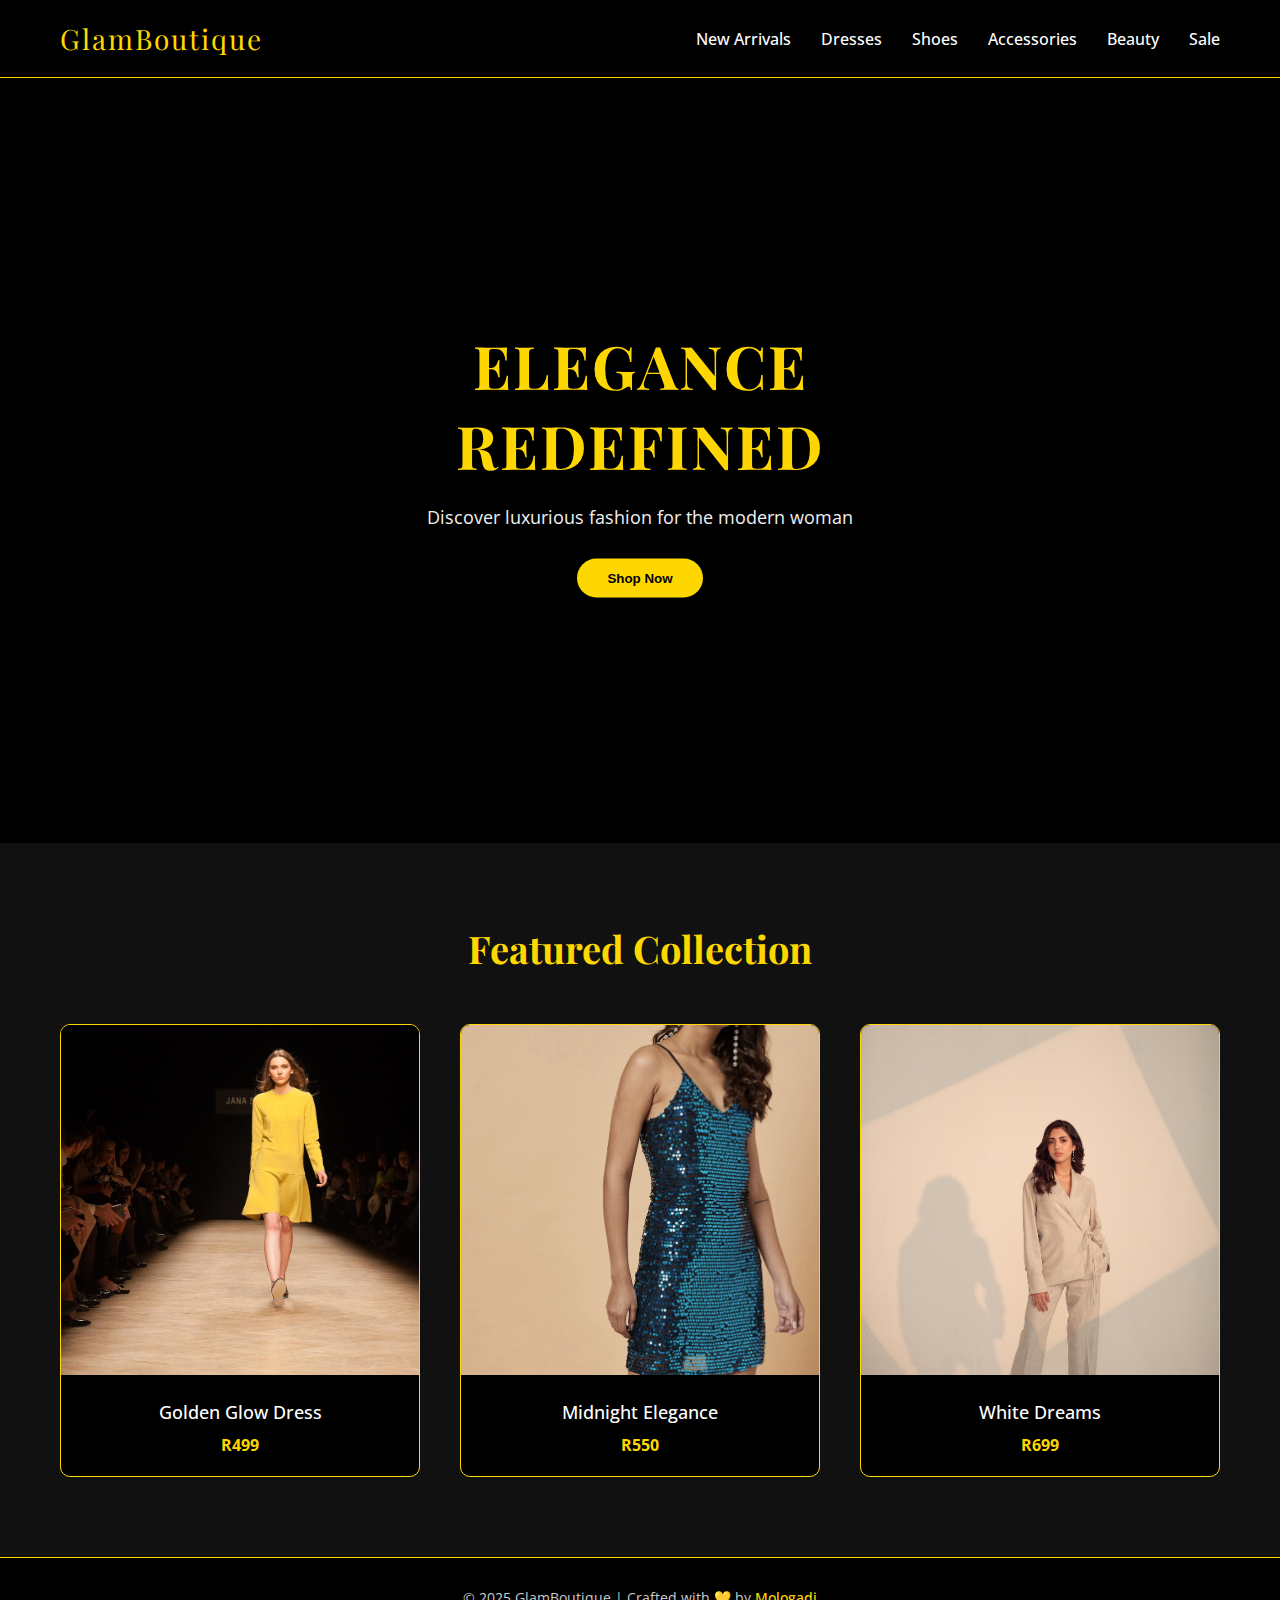
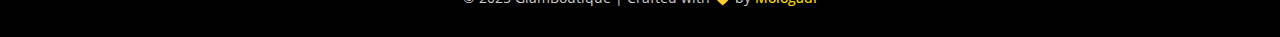
<file: index.html>
<!DOCTYPE html>
<html lang="en">
<head>
  <meta charset="UTF-8" />
  <meta name="viewport" content="width=device-width, initial-scale=1.0" />
  <title>GlamBoutique | Fashion for Queens</title>
  <link href="https://fonts.googleapis.com/css2?family=Playfair+Display:wght@600&family=Open+Sans:wght@400;500&display=swap" rel="stylesheet">

  <link rel="stylesheet" href="style.css" />
</head>
<body>

  <!-- 🌟 HEADER -->
  <header>
    <div class="logo">GlamBoutique</div>
    <nav>
      <ul>
        <li><a href="new-arrivals.html">New Arrivals</a></li>
        <li><a href="dress.html">Dresses</a></li>
        <li><a href="heels.html">Shoes</a></li>
        <li><a href="accessories.html">Accessories</a></li>
        <li><a href="beauty.html">Beauty</a></li>
        <li><a href="#">Sale</a></li>
      </ul>
    </nav>
  </header>

  <!-- 🌟 HERO SLIDESHOW -->
  <section class="hero">
    <div class="slide active" style="background-image: url('https://images.unsplash.com/photo-1512436991641-6745cdb1723f?auto=format&fit=crop&w=1400&q=80');"></div>
    <div class="slide" style="background-image: url('https://images.unsplash.com/photo-1521335629791-ce4aec67dd53?auto=format&fit=crop&w=1400&q=80');"></div>
    <div class="slide" style="background-image: url('https://images.unsplash.com/photo-1539109136881-3be0616acf4c?auto=format&fit=crop&w=1400&q=80');"></div>
    <div class="overlay"></div>
    <div class="hero-content">
      <h1>Elegance Redefined</h1>
      <p>Discover luxurious fashion for the modern woman</p>
      <button class="btn" id="shopNowBtn">Shop Now</button>
    </div>
  </section>

  <!-- 🌟 PRODUCTS SECTION -->
  <section class="products" id="productsSection">
    <h2>Featured Collection</h2>
    <div class="product-grid">
      <div class="product">
        <img src="Images/Img1.jpg" alt="Gold Dress">
        <div class="product-info">
          <h3>Golden Glow Dress</h3>
          <p>R499</p>
        </div>
      </div>
      <div class="product">
        <img src="Images/img2.png" alt="Blue Dress">
        <div class="product-info">
          <h3>Midnight Elegance</h3>
          <p>R550</p>
        </div>
      </div>
      <div class="product">
        <img src="Images/img3.jpg" alt="White Gown">
        <div class="product-info">
          <h3>White Dreams</h3>
          <p>R699</p>
        </div>
      </div>
    </div>
  </section>

  <!-- 🌟 FOOTER -->
  <footer>
    © 2025 GlamBoutique | Crafted with 💛 by <a href="#">Mologadi</a>
  </footer>

  <!-- 🌟 JAVASCRIPT -->
 <script src="script.js"></script>

</body>
</html>
</file>
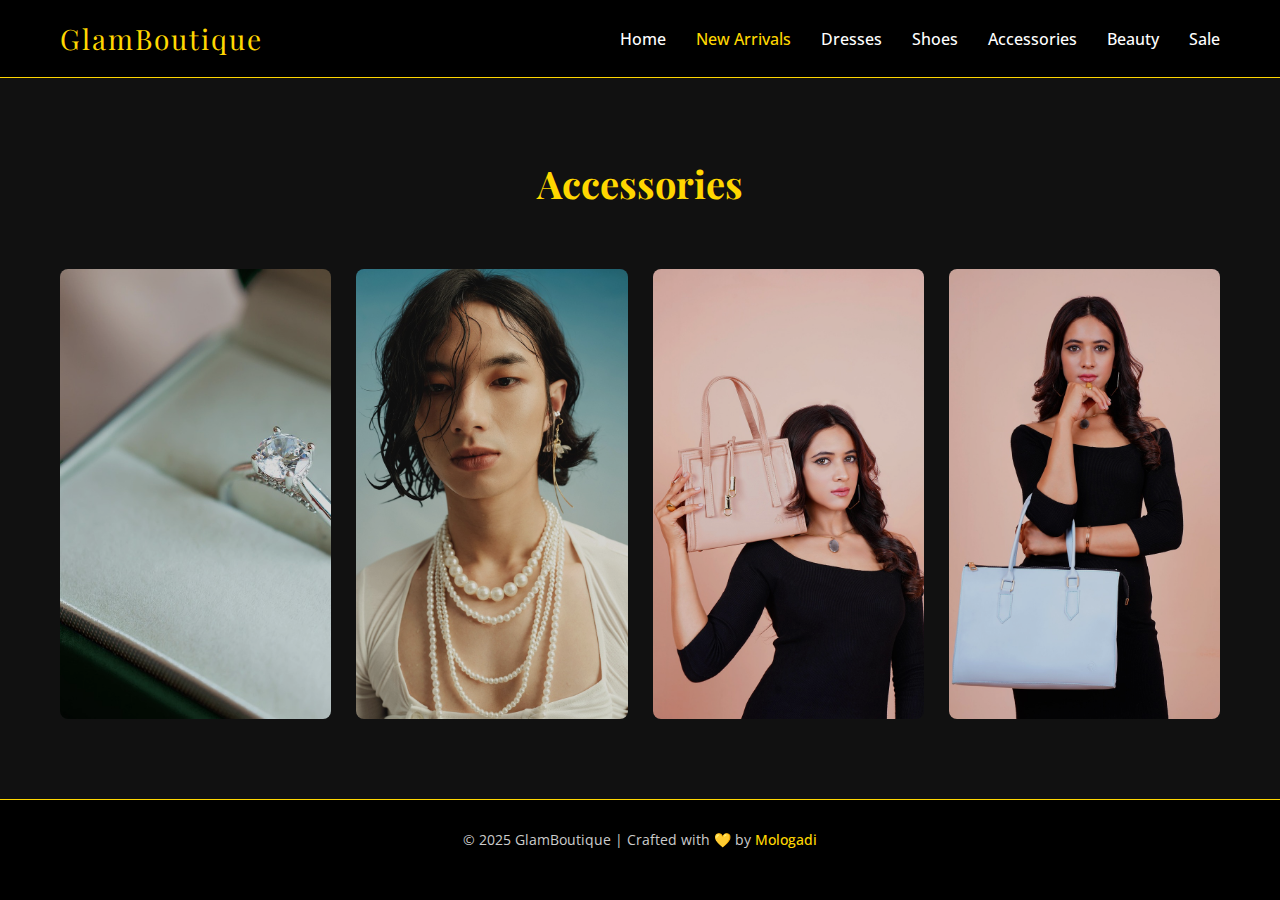
<file: accessories.html>
<!DOCTYPE html>
<html lang="en">
<head>
  <meta charset="UTF-8">
  <meta name="viewport" content="width=device-width, initial-scale=1.0">
  <title>New Arrivals | GlamBoutique</title>
  <link href="https://fonts.googleapis.com/css2?family=Playfair+Display:wght@600&family=Open+Sans:wght@400;500&display=swap" rel="stylesheet">
  <link rel="stylesheet" href="dress.css">

  
</head>
<body>

  <!-- 🌟 HEADER -->
  <header>
    <div class="logo">GlamBoutique</div>
    <nav>
      <ul>
        <li><a href="index.html">Home</a></li>
        <li><a href="new-arrivals.html" class="active">New Arrivals</a></li>
        <li><a href="dress.html">Dresses</a></li>
        <li><a href="heels.html">Shoes</a></li>
        <li><a href="accessories.html">Accessories</a></li>
        <li><a href="beauty.html">Beauty</a></li>
        <li><a href="sale.html">Sale</a></li>
      </ul>
    </nav>
  </header>

  <!-- 🌟 Accessories SECTION -->
  <section class="new-arrivals">
    <h1>Accessories</h1>
    <div class="arrival-grid">
      <a href="dress.html" class="arrival-item">
        <img src="Images/imgAcs5.jpg" alt="Dress">
      </a>

      <a href="accessories.html" class="arrival-item">
        <img src="Images/imgAcs2.jpg" alt="Dress">
      </a>

      <a href="matching-sets.html" class="arrival-item">
        <img src="Images/imgAcs3.jpg">
      </a>

      <a href="shoes.html" class="arrival-item">
        <img src="Images/imgAcs4.jpg" alt="Dress">
      </a>
    </div>
  </section>

  <!-- 🌟 FOOTER -->
  <footer>
    © 2025 GlamBoutique | Crafted with 💛 by <a href="#">Mologadi</a>
  </footer>
</body>
</html>
</file>
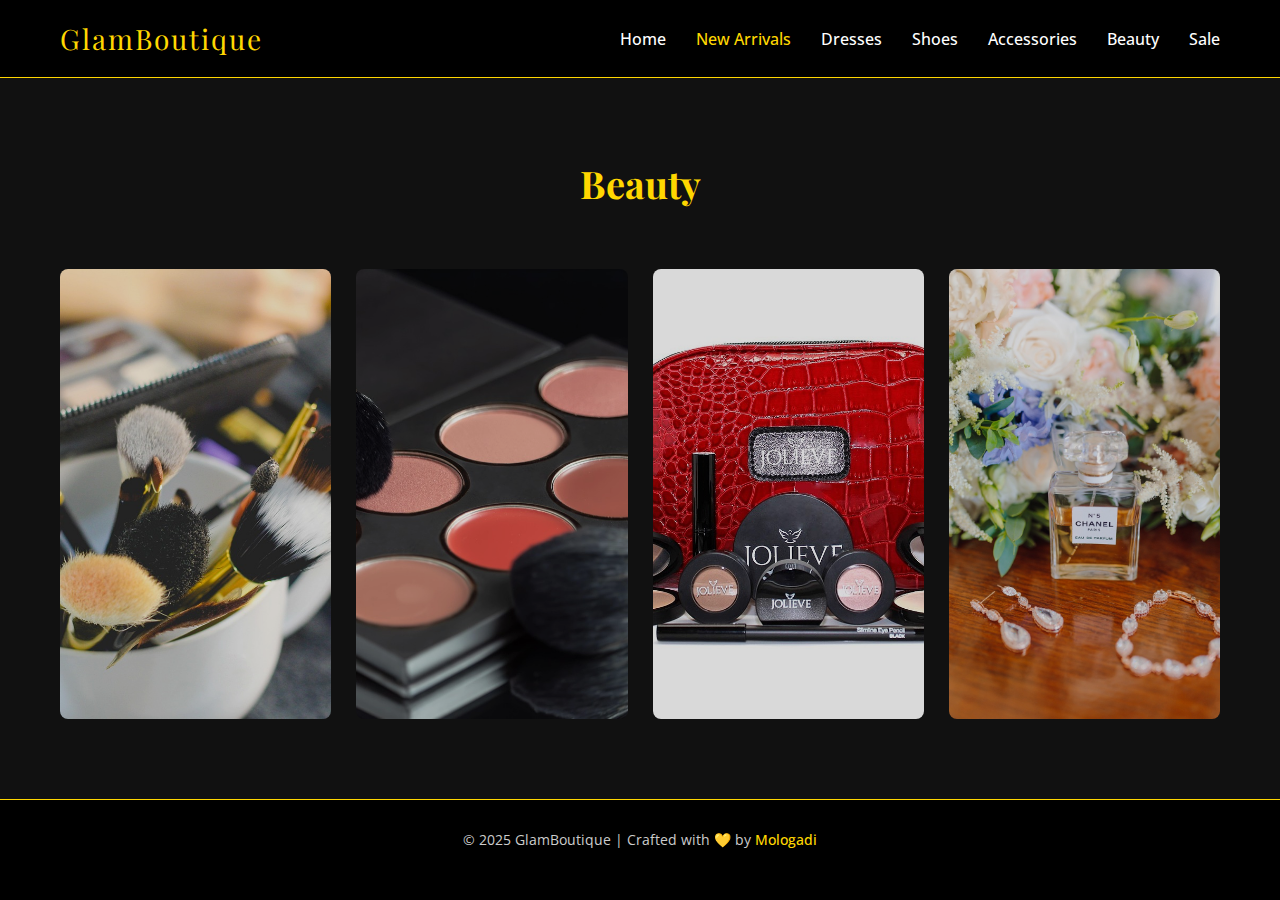
<file: beauty.html>
<!DOCTYPE html>
<html lang="en">
<head>
  <meta charset="UTF-8">
  <meta name="viewport" content="width=device-width, initial-scale=1.0">
  <title>New Arrivals | GlamBoutique</title>
  <link href="https://fonts.googleapis.com/css2?family=Playfair+Display:wght@600&family=Open+Sans:wght@400;500&display=swap" rel="stylesheet">
  <link rel="stylesheet" href="dress.css">

  
</head>
<body>

  <!-- 🌟 HEADER -->
  <header>
    <div class="logo">GlamBoutique</div>
    <nav>
      <ul>
        <li><a href="index.html">Home</a></li>
        <li><a href="new-arrivals.html" class="active">New Arrivals</a></li>
        <li><a href="dress.html">Dresses</a></li>
        <li><a href="heels.html">Shoes</a></li>
        <li><a href="accessories.html">Accessories</a></li>
        <li><a href="beauty.html">Beauty</a></li>
        <li><a href="sale.html">Sale</a></li>
      </ul>
    </nav>
  </header>

  <!-- 🌟 Beauty SECTION -->
  <section class="new-arrivals">
    <h1>Beauty</h1>
    <div class="arrival-grid">
      <a href="dress.html" class="arrival-item">
        <img src="Images/imgBty1.jpg" alt="Beauty">
      </a>

      <a href="accessories.html" class="arrival-item">
        <img src="Images/imgBty2.jpg" alt="Beauty">
      </a>

      <a href="matching-sets.html" class="arrival-item">
        <img src="Images/imgBty3.jpg" alt="Beauty">
      </a>

      <a href="shoes.html" class="arrival-item">
        <img src="Images/imgBty4.jpg" alt="Beauty">
      </a>
    </div>
  </section>

  <!-- 🌟 FOOTER -->
  <footer>
    © 2025 GlamBoutique | Crafted with 💛 by <a href="#">Mologadi</a>
  </footer>
</body>
</html>
</file>
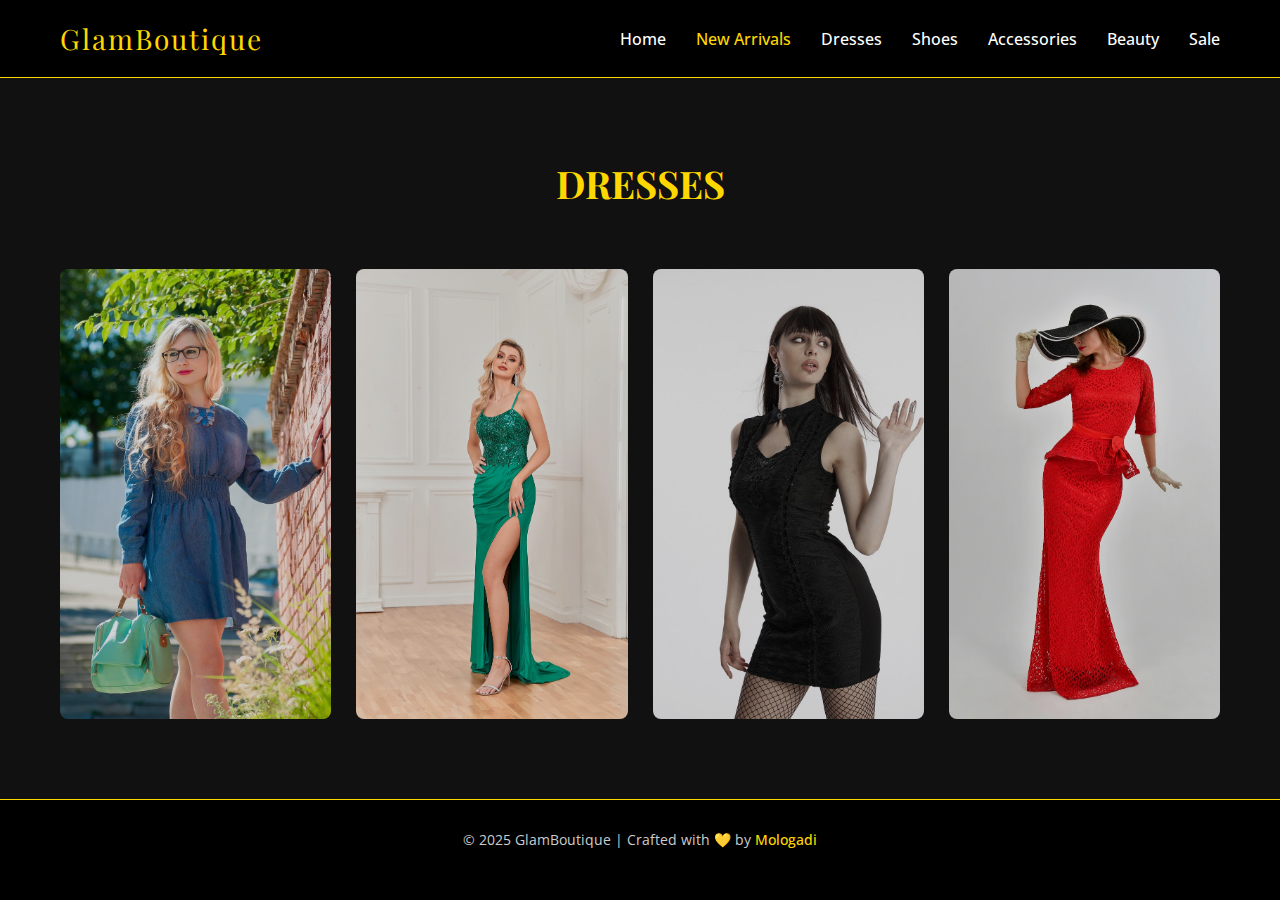
<file: dress.html>
<!DOCTYPE html>
<html lang="en">
<head>
  <meta charset="UTF-8">
  <meta name="viewport" content="width=device-width, initial-scale=1.0">
  <title>New Arrivals | GlamBoutique</title>
  <link href="https://fonts.googleapis.com/css2?family=Playfair+Display:wght@600&family=Open+Sans:wght@400;500&display=swap" rel="stylesheet">
  <link rel="stylesheet" href="dress.css">

  
</head>
<body>

  <!-- 🌟 HEADER -->
  <header>
    <div class="logo">GlamBoutique</div>
    <nav>
      <ul>
        <li><a href="index.html">Home</a></li>
        <li><a href="new-arrivals.html" class="active">New Arrivals</a></li>
        <li><a href="dresses.html">Dresses</a></li>
        <li><a href="heels.html">Shoes</a></li>
        <li><a href="accessories.html">Accessories</a></li>
        <li><a href="beauty.html">Beauty</a></li>
        <li><a href="sale.html">Sale</a></li>
      </ul>
    </nav>
  </header>

  <!-- 🌟 Dress SECTION -->
  <section class="new-arrivals">
    <h1>DRESSES</h1>
    <div class="arrival-grid">
      <a href="dresses.html" class="arrival-item">
        <img src="Images/imgDrs1.jpg" alt="Dress">
      </a>

      <a href="accessories.html" class="arrival-item">
        <img src="Images/imgDrs2.jpg" alt="Dress">
      </a>

      <a href="matching-sets.html" class="arrival-item">
        <img src="Images/imgDrs3.jpg">
      </a>

      <a href="shoes.html" class="arrival-item">
        <img src="Images/imgDrs4.jpg" alt="Dress">
      </a>
    </div>
  </section>

  <!-- 🌟 FOOTER -->
  <footer>
    © 2025 GlamBoutique | Crafted with 💛 by <a href="#">Mologadi</a>
  </footer>
</body>
</html>
</file>
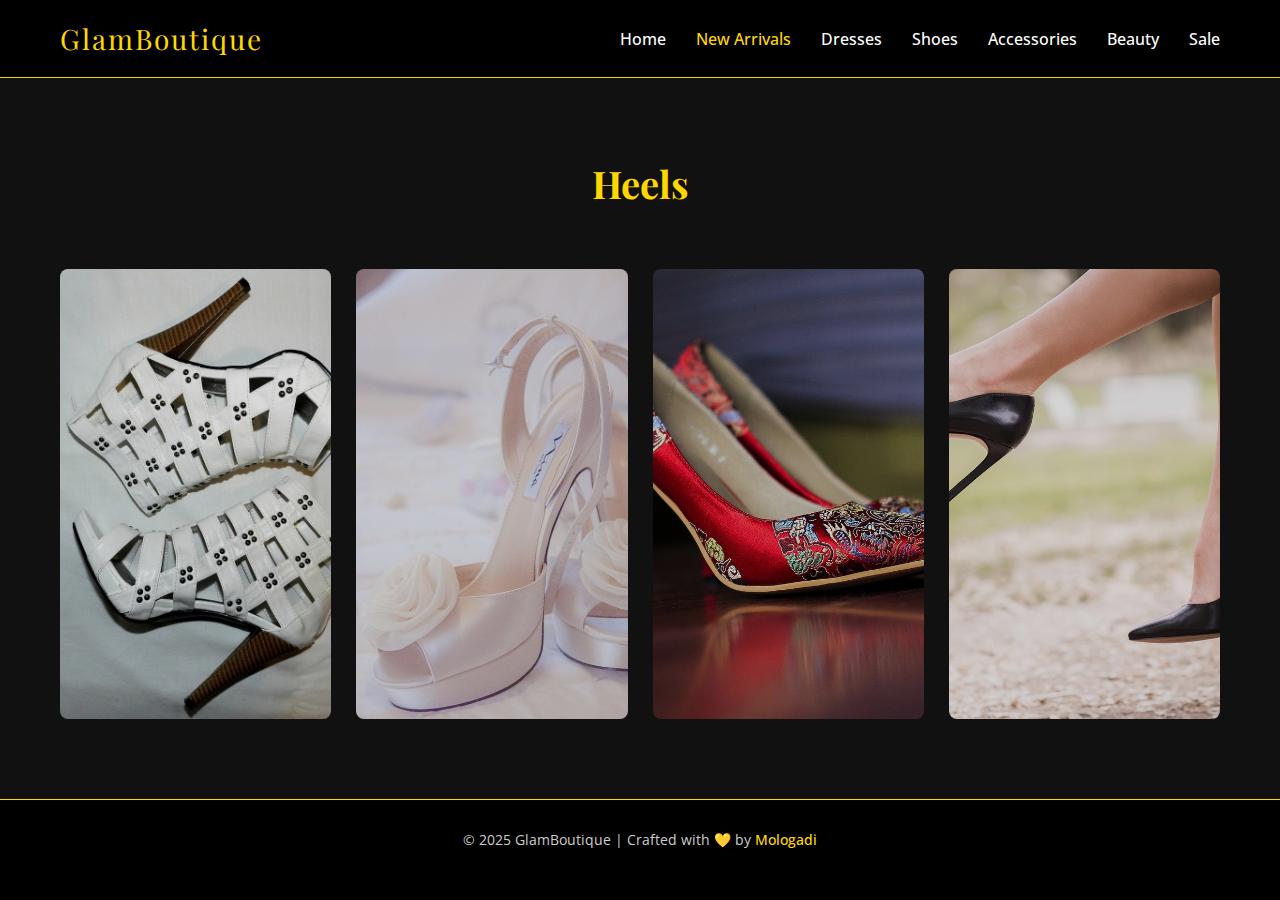
<file: heels.html>
<!DOCTYPE html>
<html lang="en">
<head>
  <meta charset="UTF-8">
  <meta name="viewport" content="width=device-width, initial-scale=1.0">
  <title>New Arrivals | GlamBoutique</title>
  <link href="https://fonts.googleapis.com/css2?family=Playfair+Display:wght@600&family=Open+Sans:wght@400;500&display=swap" rel="stylesheet">
  <link rel="stylesheet" href="dress.css">

  
</head>
<body>

  <!-- 🌟 HEADER -->
  <header>
    <div class="logo">GlamBoutique</div>
    <nav>
      <ul>
        <li><a href="index.html">Home</a></li>
        <li><a href="new-arrivals.html" class="active">New Arrivals</a></li>
        <li><a href="dress.html">Dresses</a></li>
        <li><a href="shoes.html">Shoes</a></li>
        <li><a href="accessories.html">Accessories</a></li>
        <li><a href="beauty.html">Beauty</a></li>
        <li><a href="sale.html">Sale</a></li>
      </ul>
    </nav>
  </header>

  <!-- 🌟 Heels SECTION -->
  <section class="new-arrivals">
    <h1>Heels</h1>
    <div class="arrival-grid">
      <a href="heels.html" class="arrival-item">
        <img src="Images/img2heels.jpg" alt="Dress">
      </a>

      <a href="accessories.html" class="arrival-item">
        <img src="Images/img3heels.jpg" alt="Dress">
      </a>

      <a href="matching-sets.html" class="arrival-item">
        <img src="Images/img8heels.jpg">
      </a>

      <a href="shoes.html" class="arrival-item">
        <img src="Images/img9heels.jpg" alt="Dress">
      </a>
    </div>
  </section>

  <!-- 🌟 FOOTER -->
  <footer>
    © 2025 GlamBoutique | Crafted with 💛 by <a href="#">Mologadi</a>
  </footer>
</body>
</html>
</file>
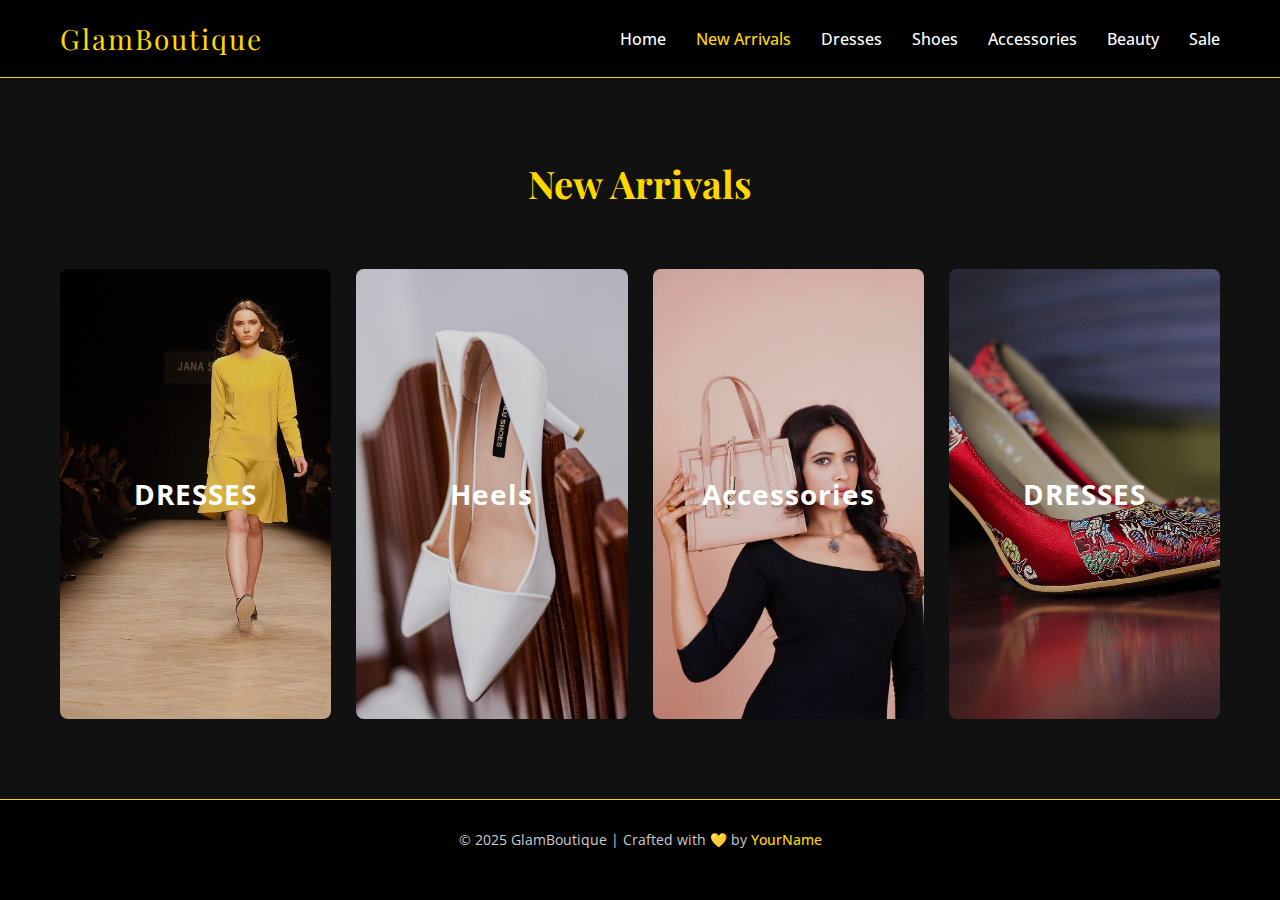
<file: new-arrivals.html>
<!DOCTYPE html>
<html lang="en">
<head>
  <meta charset="UTF-8">
  <meta name="viewport" content="width=device-width, initial-scale=1.0">
  <title>New Arrivals | GlamBoutique</title>
  <link href="https://fonts.googleapis.com/css2?family=Playfair+Display:wght@600&family=Open+Sans:wght@400;500&display=swap" rel="stylesheet">
  <link rel="stylesheet" href="new-arrivals.css">

  
</head>
<body>

  <!-- 🌟 HEADER -->
  <header>
    <div class="logo">GlamBoutique</div>
    <nav>
      <ul>
        <li><a href="index.html">Home</a></li>
        <li><a href="new-arrivals.html" class="active">New Arrivals</a></li>
        <li><a href="dress.html">Dresses</a></li>
        <li><a href="heels.html">Shoes</a></li>
        <li><a href="accessories.html">Accessories</a></li>
        <li><a href="beauty.html">Beauty</a></li>
        <li><a href="sale.html">Sale</a></li>
      </ul>
    </nav>
  </header>

  <!-- 🌟 NEW ARRIVALS SECTION -->
  <section class="new-arrivals">
    <h1>New Arrivals</h1>
    <div class="arrival-grid">
      <a href="dress.html" class="arrival-item">
        <img src="Images/Img1.jpg" alt="Dresses">
        <h2>DRESSES</h2>
      </a>

      <a href="heels.html" class="arrival-item">
        <img src="Images/img1heels.jpg" alt="Accessories">
        <h2>Heels</h2>
      </a>

      <a href="accessories.html" class="arrival-item">
        <img src="Images/imgAcs3.jpg" alt="Accessories">
        <h2>Accessories</h2>
      </a>

      <a href="shoes.html" class="arrival-item">
        <img src="Images/img8heels.jpg" alt="Heels">
        <h2>DRESSES</h2>
      </a>
    </div>
  </section>

  <!-- 🌟 FOOTER -->
  <footer>
    © 2025 GlamBoutique | Crafted with 💛 by <a href="#">YourName</a>
  </footer>
</body>
</html>
</file>
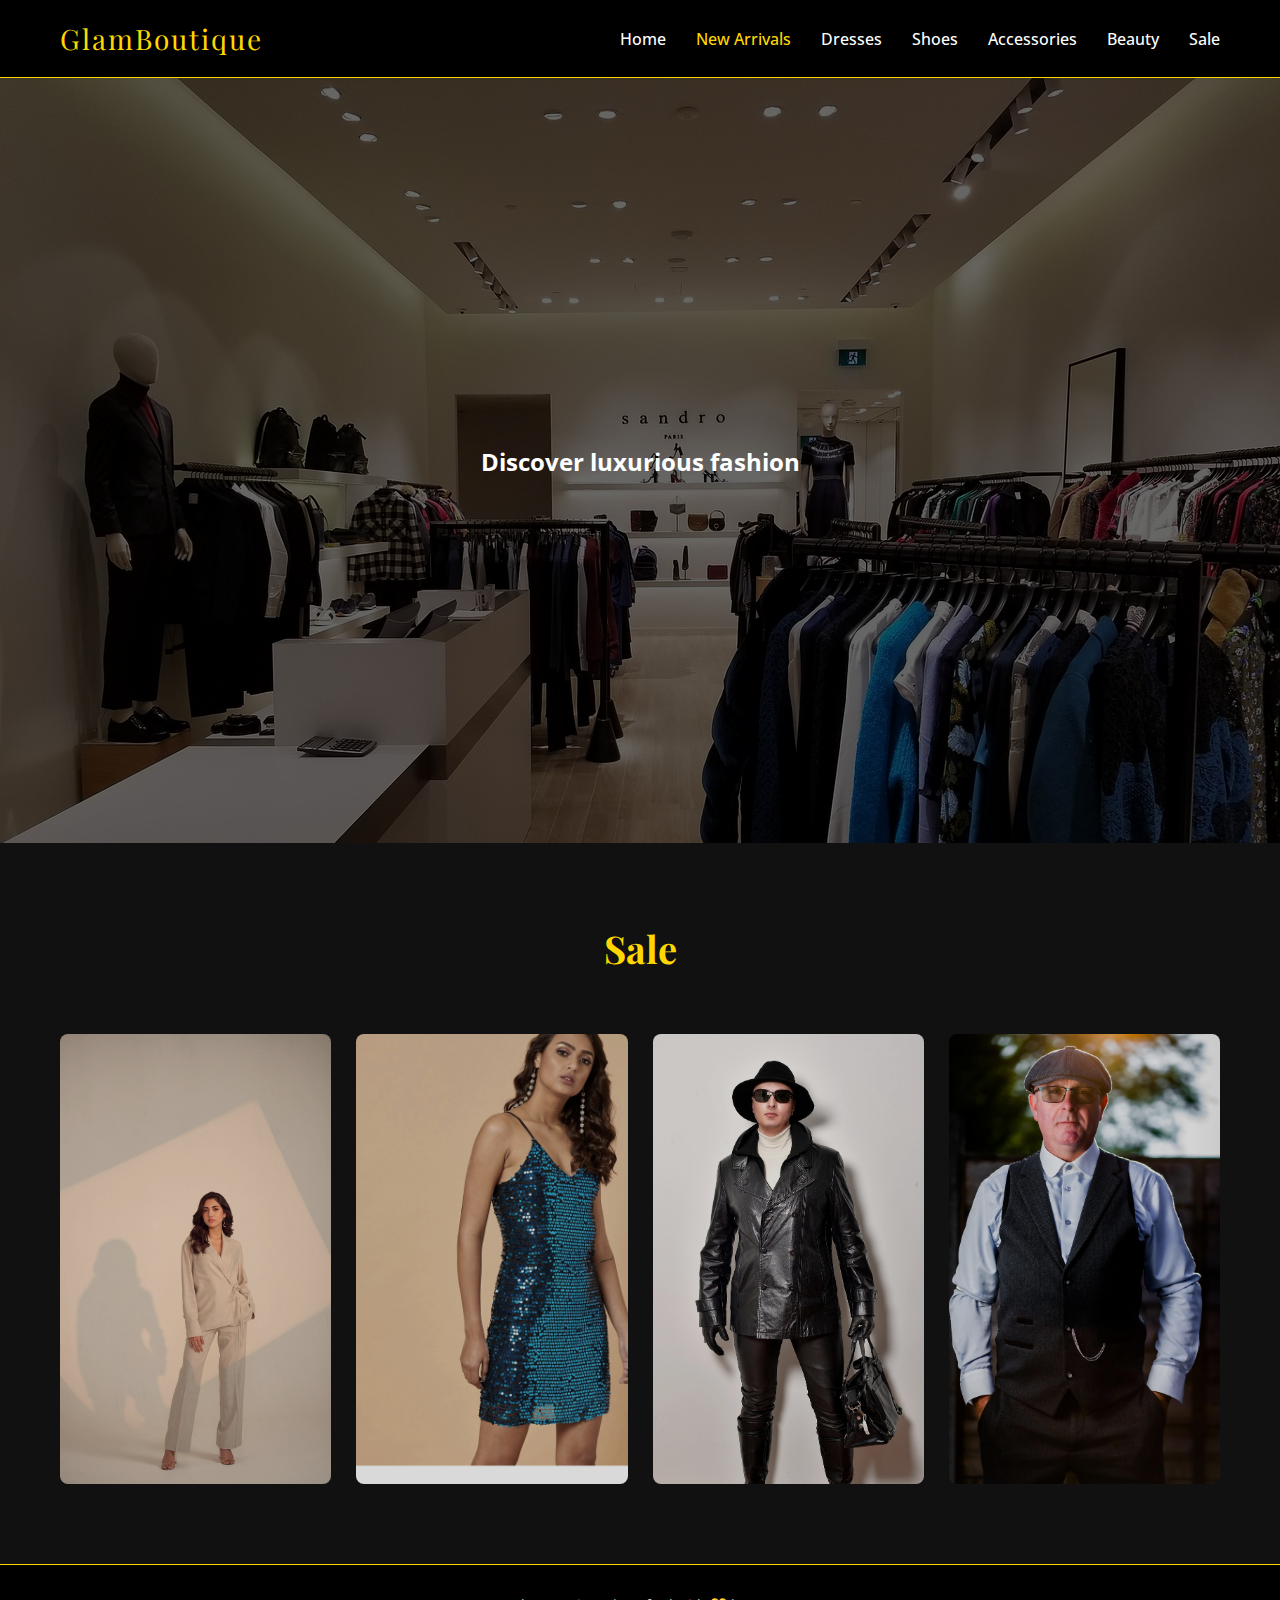
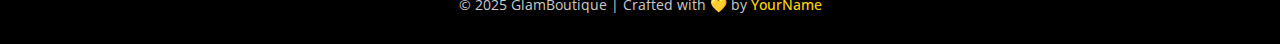
<file: sale.html>
<!DOCTYPE html>
<html lang="en">
<head>
  <meta charset="UTF-8">
  <meta name="viewport" content="width=device-width, initial-scale=1.0">
  <title>New Arrivals | GlamBoutique</title>
  <link href="https://fonts.googleapis.com/css2?family=Playfair+Display:wght@600&family=Open+Sans:wght@400;500&display=swap" rel="stylesheet">
  <link rel="stylesheet" href="dress.css">

  
</head>
<body>

  <!-- 🌟 HEADER -->
  <header>
    <div class="logo">GlamBoutique</div>
    <nav>
      <ul>
        <li><a href="index.html">Home</a></li>
        <li><a href="new-arrivals.html" class="active">New Arrivals</a></li>
        <li><a href="dress.html">Dresses</a></li>
        <li><a href="heels.html">Shoes</a></li>
        <li><a href="accessories.html">Accessories</a></li>
        <li><a href="beauty.html">Beauty</a></li>
        <li><a href="sale.html">Sale</a></li>
      </ul>
    </nav>
  </header>

  <!-- 🌟 HERO SLIDESHOW -->
  <section class="hero">
    <div class="slide active">
        <img src="Images/imgClt.jpg" alt="">
    </div>
    
    <div class="overlay"></div>
    <div class="hero-content">
    
      <h2>Discover luxurious fashion</h2>
      
    </div>
  </section>

  <!-- 🌟 Accessories SECTION -->
  <section class="new-arrivals">
    <h1>Sale</h1>
    <div class="arrival-grid">
      <a href="dress.html" class="arrival-item">
        <img src="Images/img3.jpg" alt="Dress">
      </a>

      <a href="accessories.html" class="arrival-item">
        <img src="Images/img2.png" alt="Dress">
      </a>

      <a href="matching-sets.html" class="arrival-item">
        <img src="Images/img4.jpg">
      </a>

      <a href="shoes.html" class="arrival-item">
        <img src="Images/img5.jpg" alt="Dress">
      </a>
    </div>
  </section>

  <!-- 🌟 FOOTER -->
  <footer>
    © 2025 GlamBoutique | Crafted with 💛 by <a href="#">YourName</a>
  </footer>

  <!-- 🌟 JAVASCRIPT -->
 <script src="script.js"></script>
</body>
</html>
</file>
<file: style.css>
/* 🌟 GLOBAL STYLES */
    * {
      margin: 0;
      padding: 0;
      box-sizing: border-box;
    }

    body {
      font-family: 'Open Sans', sans-serif;
      background-color: #000;
      color: #fff;
      overflow-x: hidden;
    }

    a {
      text-decoration: none;
      color: inherit;
    }

    /* 🌟 HEADER */
    header {
      display: flex;
      justify-content: space-between;
      align-items: center;
      padding: 20px 60px;
      background-color: #000;
      border-bottom: 1px solid gold;
      position: sticky;
      top: 0;
      z-index: 100;
    }

    .logo {
      font-family: 'Playfair Display', serif;
      font-size: 28px;
      color: gold;
      letter-spacing: 2px;
    }

    nav ul {
      display: flex;
      list-style: none;
      gap: 30px;
    }

    nav a {
      font-weight: 500;
      transition: color 0.3s ease;
    }

    nav a:hover {
      color: gold;
    }

    /* 🌟 HERO SLIDESHOW */
    .hero {
      position: relative;
      height: 85vh;
      overflow: hidden;
    }

    .slide {
      position: absolute;
      width: 100%;
      height: 100%;
      top: 0;
      left: 0;
      background-size: cover;
      background-position: center;
      opacity: 0;
      transition: opacity 1.5s ease-in-out;
    }

    .slide.active {
      opacity: 1;
    }

    .overlay {
      position: absolute;
      top: 0; left: 0;
      width: 100%;
      height: 100%;
      background-color: rgba(0, 0, 0, 0.6);
      z-index: 1;
    }

    .hero-content {
      position: absolute;
      z-index: 2;
      top: 50%;
      left: 50%;
      transform: translate(-50%, -50%);
      text-align: center;
      color: #fff;
    }

    .hero-content h1 {
      font-size: 60px;
      color: gold;
      font-family: 'Playfair Display', serif;
      margin-bottom: 20px;
      text-transform: uppercase;
      letter-spacing: 2px;
    }

    .hero-content p {
      font-size: 18px;
      margin-bottom: 30px;
      color: #f0f0f0;
    }

    .btn {
      padding: 12px 30px;
      background-color: gold;
      color: black;
      font-weight: 600;
      border: none;
      border-radius: 25px;
      cursor: pointer;
      transition: all 0.3s ease;
    }

    .btn:hover {
      background-color: #000;
      color: gold;
      border: 1px solid gold;
    }

    /* 🌟 PRODUCTS SECTION */
    .products {
      padding: 80px 60px;
      text-align: center;
      background-color: #111;
    }

    .products h2 {
      font-family: 'Playfair Display', serif;
      font-size: 38px;
      color: gold;
      margin-bottom: 50px;
    }

    .product-grid {
      display: grid;
      grid-template-columns: repeat(auto-fit, minmax(250px, 1fr));
      gap: 40px;
    }

    .product {
      background-color: #000;
      border: 1px solid gold;
      border-radius: 10px;
      overflow: hidden;
      transition: transform 0.4s ease, box-shadow 0.4s ease;
      cursor: pointer;
    }

    .product:hover {
      transform: translateY(-10px);
      box-shadow: 0 10px 20px rgba(255, 215, 0, 0.2);
    }

    .product img {
      width: 100%;
      height: 350px;
      object-fit: cover;
    }

    .product-info {
      padding: 20px;
    }

    .product-info h3 {
      font-size: 18px;
      font-weight: 500;
      margin-bottom: 10px;
    }

    .product-info p {
      font-size: 16px;
      color: gold;
      font-weight: bold;
    }

    /* 🌟 FOOTER */
    footer {
      background-color: #000;
      text-align: center;
      padding: 30px;
      border-top: 1px solid gold;
      color: #ccc;
      font-size: 14px;
    }

    footer a {
      color: gold;
      font-weight: 500;
    }

    /* 🌟 RESPONSIVE */
    @media (max-width: 768px) {
      header {
        flex-direction: column;
        padding: 15px;
      }
      nav ul {
        gap: 15px;
        flex-wrap: wrap;
        justify-content: center;
      }
      .hero-content h1 {
        font-size: 40px;
      }
    }
</file>
<file: dress.css>
/* 🌟 GLOBAL STYLES */
    * {
      margin: 0;
      padding: 0;
      box-sizing: border-box;
    }

    body {
      font-family: 'Open Sans', sans-serif;
      background-color: #000;
      color: #fff;
    }

    a {
      text-decoration: none;
      color: inherit;
    }

    header {
      display: flex;
      justify-content: space-between;
      align-items: center;
      padding: 20px 60px;
      background-color: #000;
      border-bottom: 1px solid gold;
      position: sticky;
      top: 0;
      z-index: 100;
    }

    .logo {
      font-family: 'Playfair Display', serif;
      font-size: 28px;
      color: gold;
      letter-spacing: 2px;
    }

    nav ul {
      display: flex;
      list-style: none;
      gap: 30px;
    }

    nav a {
      font-weight: 500;
      transition: color 0.3s ease;
    }

    nav a:hover, nav a.active {
      color: gold;
    }

/* 🌟 NEW ARRIVALS GRID */
    .new-arrivals {
      padding: 80px 60px;
      text-align: center;
      background-color: #111;
    }

    .new-arrivals h1 {
      font-family: 'Playfair Display', serif;
      color: gold;
      font-size: 38px;
      margin-bottom: 60px;
    }

    .arrival-grid {
      display: grid;
      grid-template-columns: repeat(auto-fit, minmax(250px, 1fr));
      gap: 25px;
    }

    .arrival-item {
      position: relative;
      overflow: hidden;
      cursor: pointer;
      height: 450px;
      border-radius: 8px;
      transition: transform 0.4s ease;
    }

    .arrival-item:hover {
      transform: scale(1.03);
    }

    .arrival-item img {
      width: 100%;
      height: 100%;
      object-fit: cover;
      filter: brightness(85%);
      transition: all 0.3s ease;
    }

    .arrival-item:hover img {
      filter: brightness(70%);
    }

    .arrival-item h2 {
      position: absolute;
      top: 50%;
      left: 50%;
      transform: translate(-50%, -50%);
      color: #fff;
      font-size: 28px;
      font-weight: bold;
      letter-spacing: 1px;
    }

    /* 🌟 HERO SLIDESHOW */
    .hero-content h1 {
      font-size: 60px;
      color: gold;
      font-family: 'Playfair Display', serif;
      margin-bottom: 20px;
      text-transform: uppercase;
      letter-spacing: 2px;
    }

    .hero-content {
      position: absolute;
      z-index: 2;
      top: 50%;
      left: 50%;
      transform: translate(-50%, -50%);
      text-align: center;
      color: #fff;
    }

   
    /* 🌟 HERO  */

    .hero {
      position: relative;
      height: 85vh;
      overflow: hidden;
    }

    .slide {
      position: absolute;
      width: 100%;
      height: 100%;
      top: 0;
      left: 0;
      background-size: cover;
      background-position: center;
      opacity: 0;
      transition: opacity 1.5s ease-in-out;
    }

    .slide.active {
      opacity: 1;
    }

    .overlay {
      position: absolute;
      top: 0; left: 0;
      width: 100%;
      height: 100%;
      background-color: rgba(0, 0, 0, 0.6);
      z-index: 1;
    }


    /* 🌟 FOOTER */
    footer {
      background-color: #000;
      text-align: center;
      padding: 30px;
      border-top: 1px solid gold;
      color: #ccc;
      font-size: 14px;
    }

    footer a {
      color: gold;
      font-weight: 500;
    }

    /* 🌟 RESPONSIVE */
    @media (max-width: 768px) {
      header {
        flex-direction: column;
        padding: 15px;
      }
      nav ul {
        flex-wrap: wrap;
        gap: 15px;
        justify-content: center;
      }
      .arrival-item h2 {
        font-size: 22px;
      }
    }
</file>
<file: new-arrivals.css>
/* 🌟 GLOBAL STYLES */
    * {
      margin: 0;
      padding: 0;
      box-sizing: border-box;
    }

    body {
      font-family: 'Open Sans', sans-serif;
      background-color: #000;
      color: #fff;
    }

    a {
      text-decoration: none;
      color: inherit;
    }

    header {
      display: flex;
      justify-content: space-between;
      align-items: center;
      padding: 20px 60px;
      background-color: #000;
      border-bottom: 1px solid gold;
      position: sticky;
      top: 0;
      z-index: 100;
    }

    .logo {
      font-family: 'Playfair Display', serif;
      font-size: 28px;
      color: gold;
      letter-spacing: 2px;
    }

    nav ul {
      display: flex;
      list-style: none;
      gap: 30px;
    }

    nav a {
      font-weight: 500;
      transition: color 0.3s ease;
    }

    nav a:hover, nav a.active {
      color: gold;
    }

/* 🌟 NEW ARRIVALS GRID */
    .new-arrivals {
      padding: 80px 60px;
      text-align: center;
      background-color: #111;
    }

    .new-arrivals h1 {
      font-family: 'Playfair Display', serif;
      color: gold;
      font-size: 38px;
      margin-bottom: 60px;
    }

    .arrival-grid {
      display: grid;
      grid-template-columns: repeat(auto-fit, minmax(250px, 1fr));
      gap: 25px;
    }

    .arrival-item {
      position: relative;
      overflow: hidden;
      cursor: pointer;
      height: 450px;
      border-radius: 8px;
      transition: transform 0.4s ease;
    }

    .arrival-item:hover {
      transform: scale(1.03);
    }

    .arrival-item img {
      width: 100%;
      height: 100%;
      object-fit: cover;
      filter: brightness(85%);
      transition: all 0.3s ease;
    }

    .arrival-item:hover img {
      filter: brightness(70%);
    }

    .arrival-item h2 {
      position: absolute;
      top: 50%;
      left: 50%;
      transform: translate(-50%, -50%);
      color: #fff;
      font-size: 28px;
      font-weight: bold;
      letter-spacing: 1px;
    }

    /* 🌟 FOOTER */
    footer {
      background-color: #000;
      text-align: center;
      padding: 30px;
      border-top: 1px solid gold;
      color: #ccc;
      font-size: 14px;
    }

    footer a {
      color: gold;
      font-weight: 500;
    }

    /* 🌟 RESPONSIVE */
    @media (max-width: 768px) {
      header {
        flex-direction: column;
        padding: 15px;
      }
      nav ul {
        flex-wrap: wrap;
        gap: 15px;
        justify-content: center;
      }
      .arrival-item h2 {
        font-size: 22px;
      }
    }
</file>
